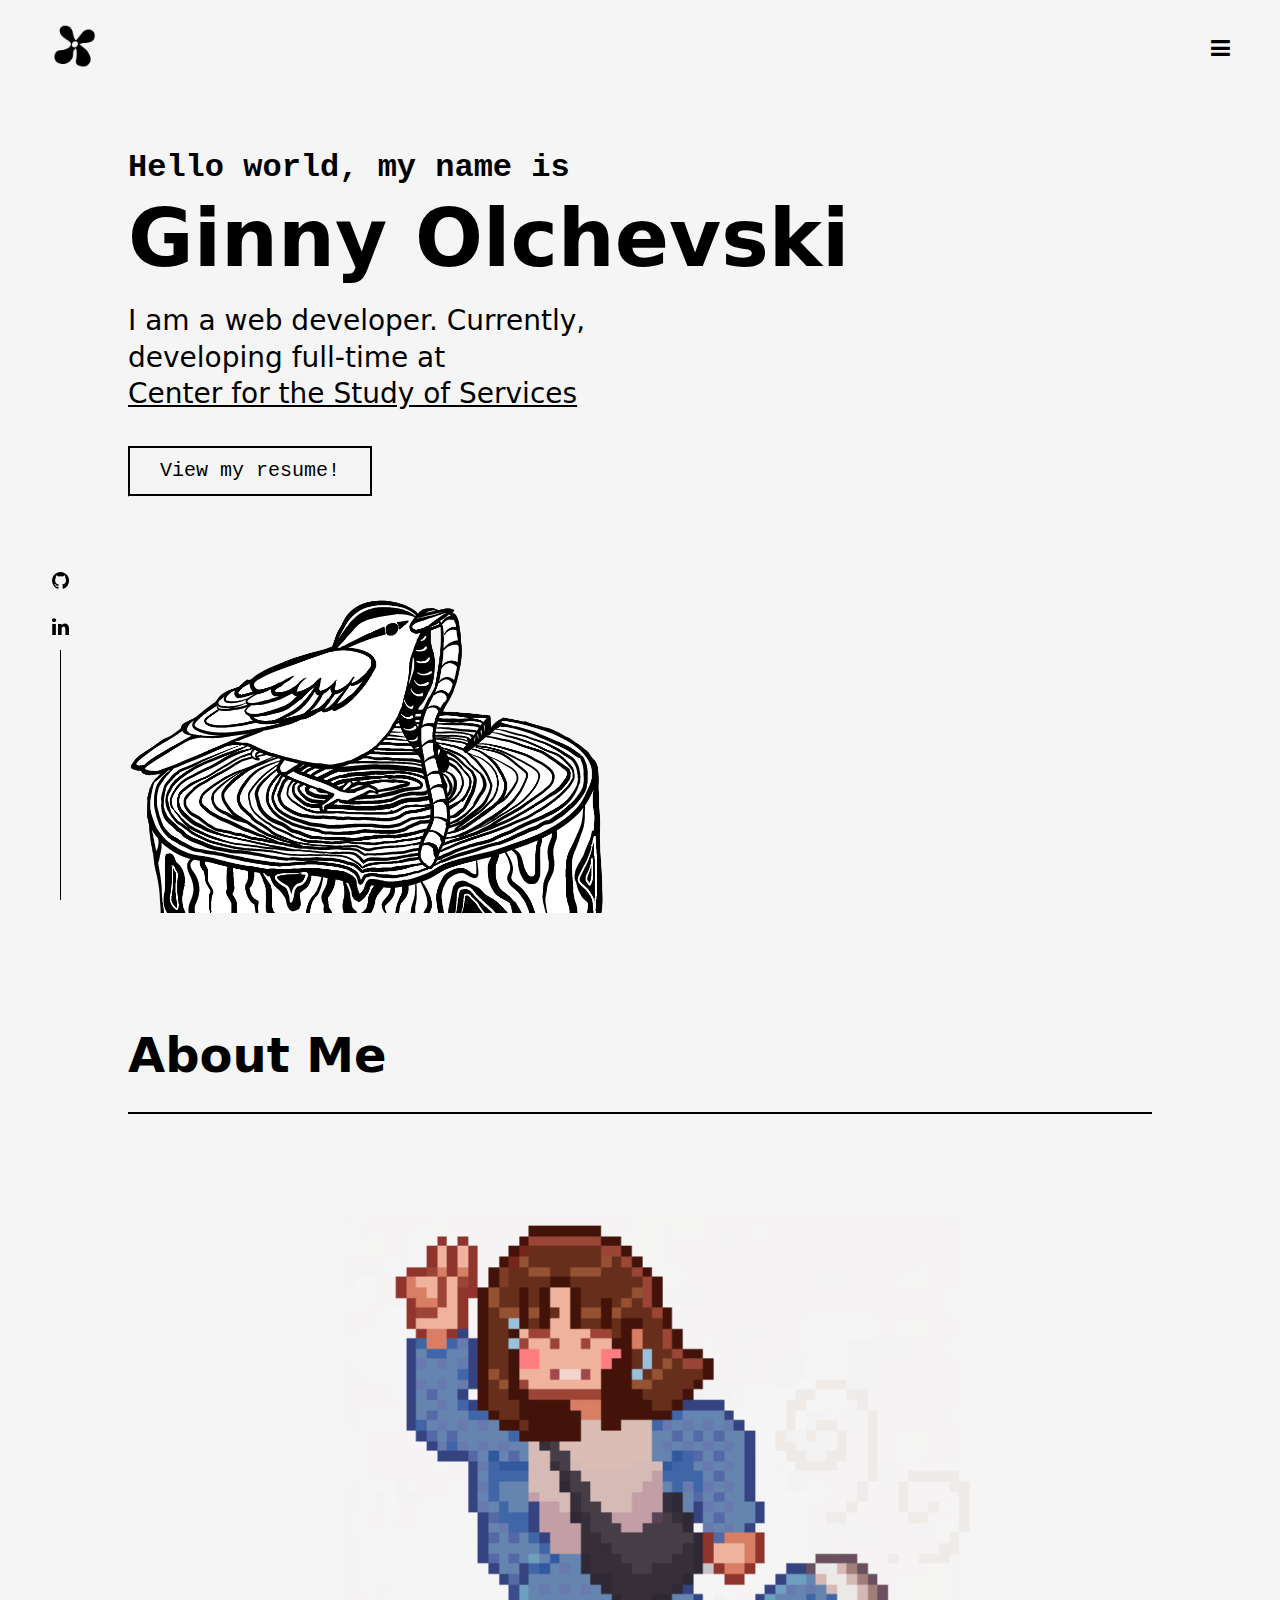
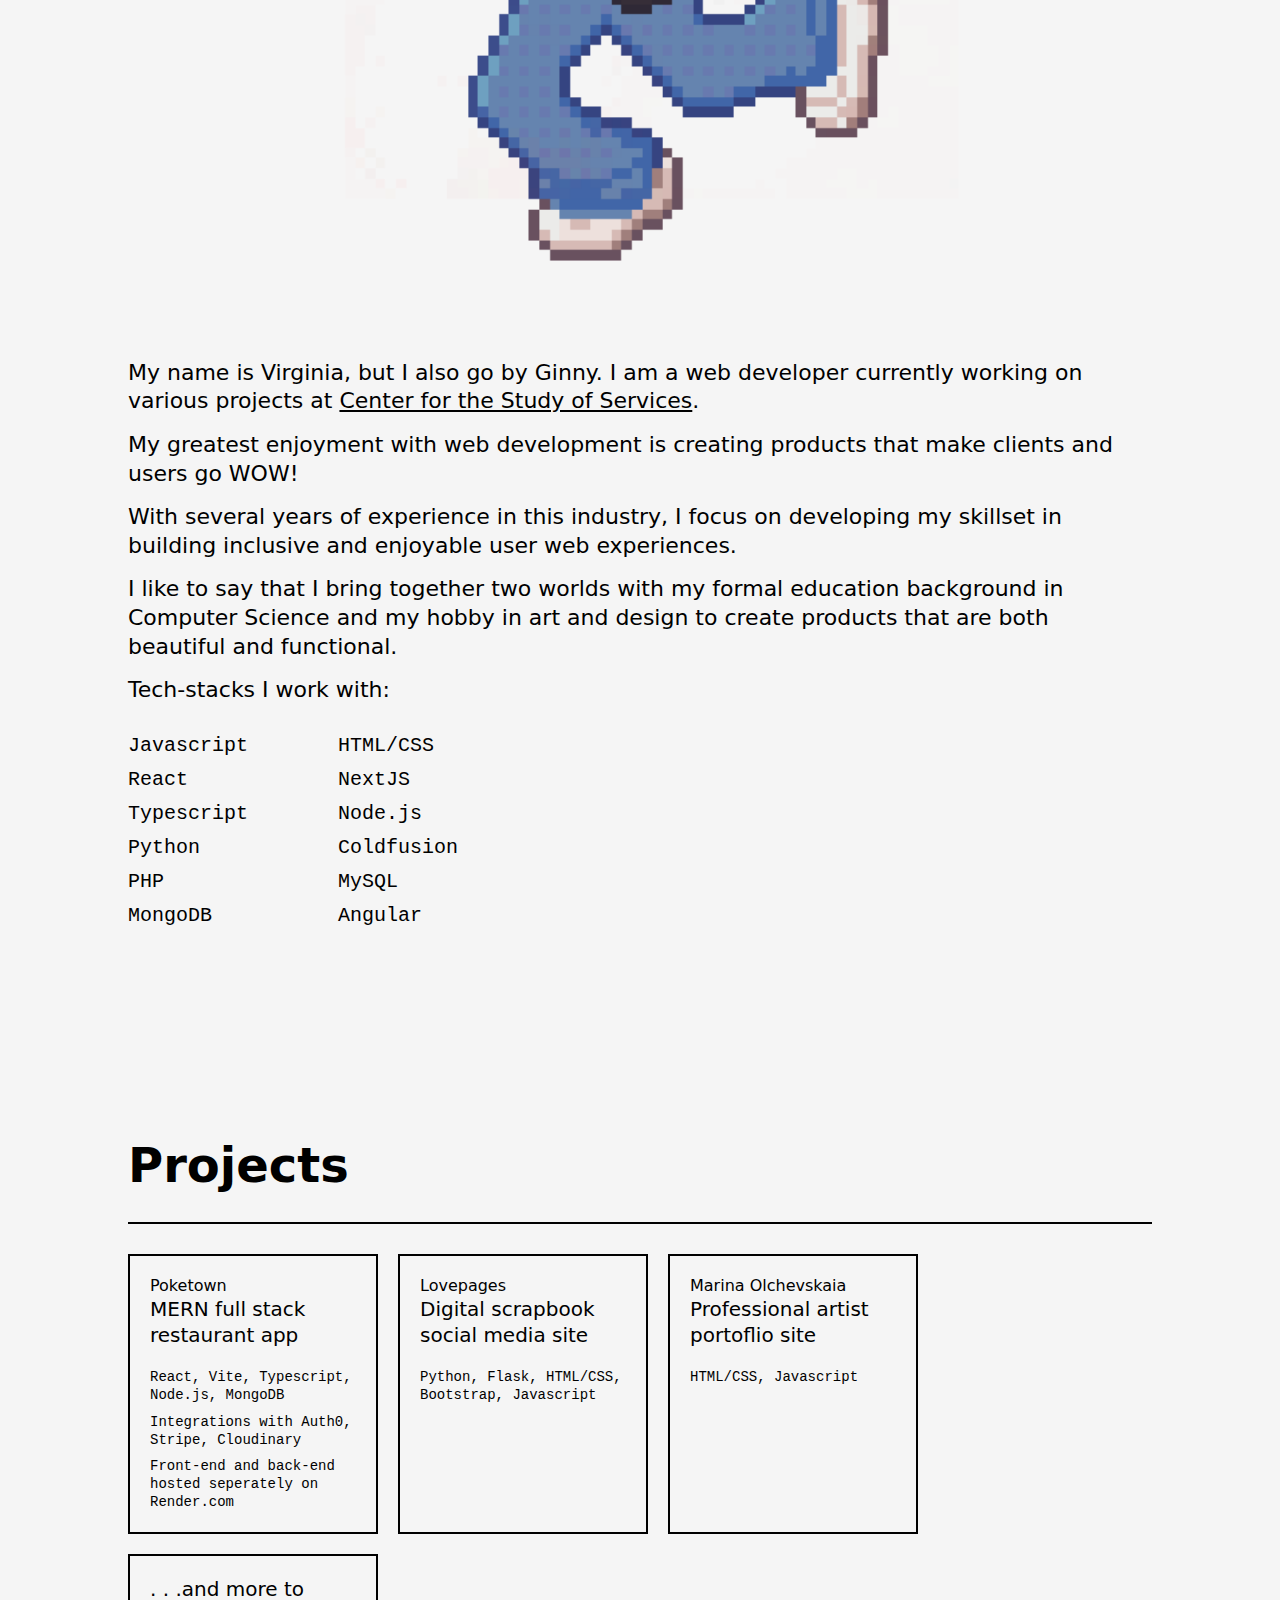
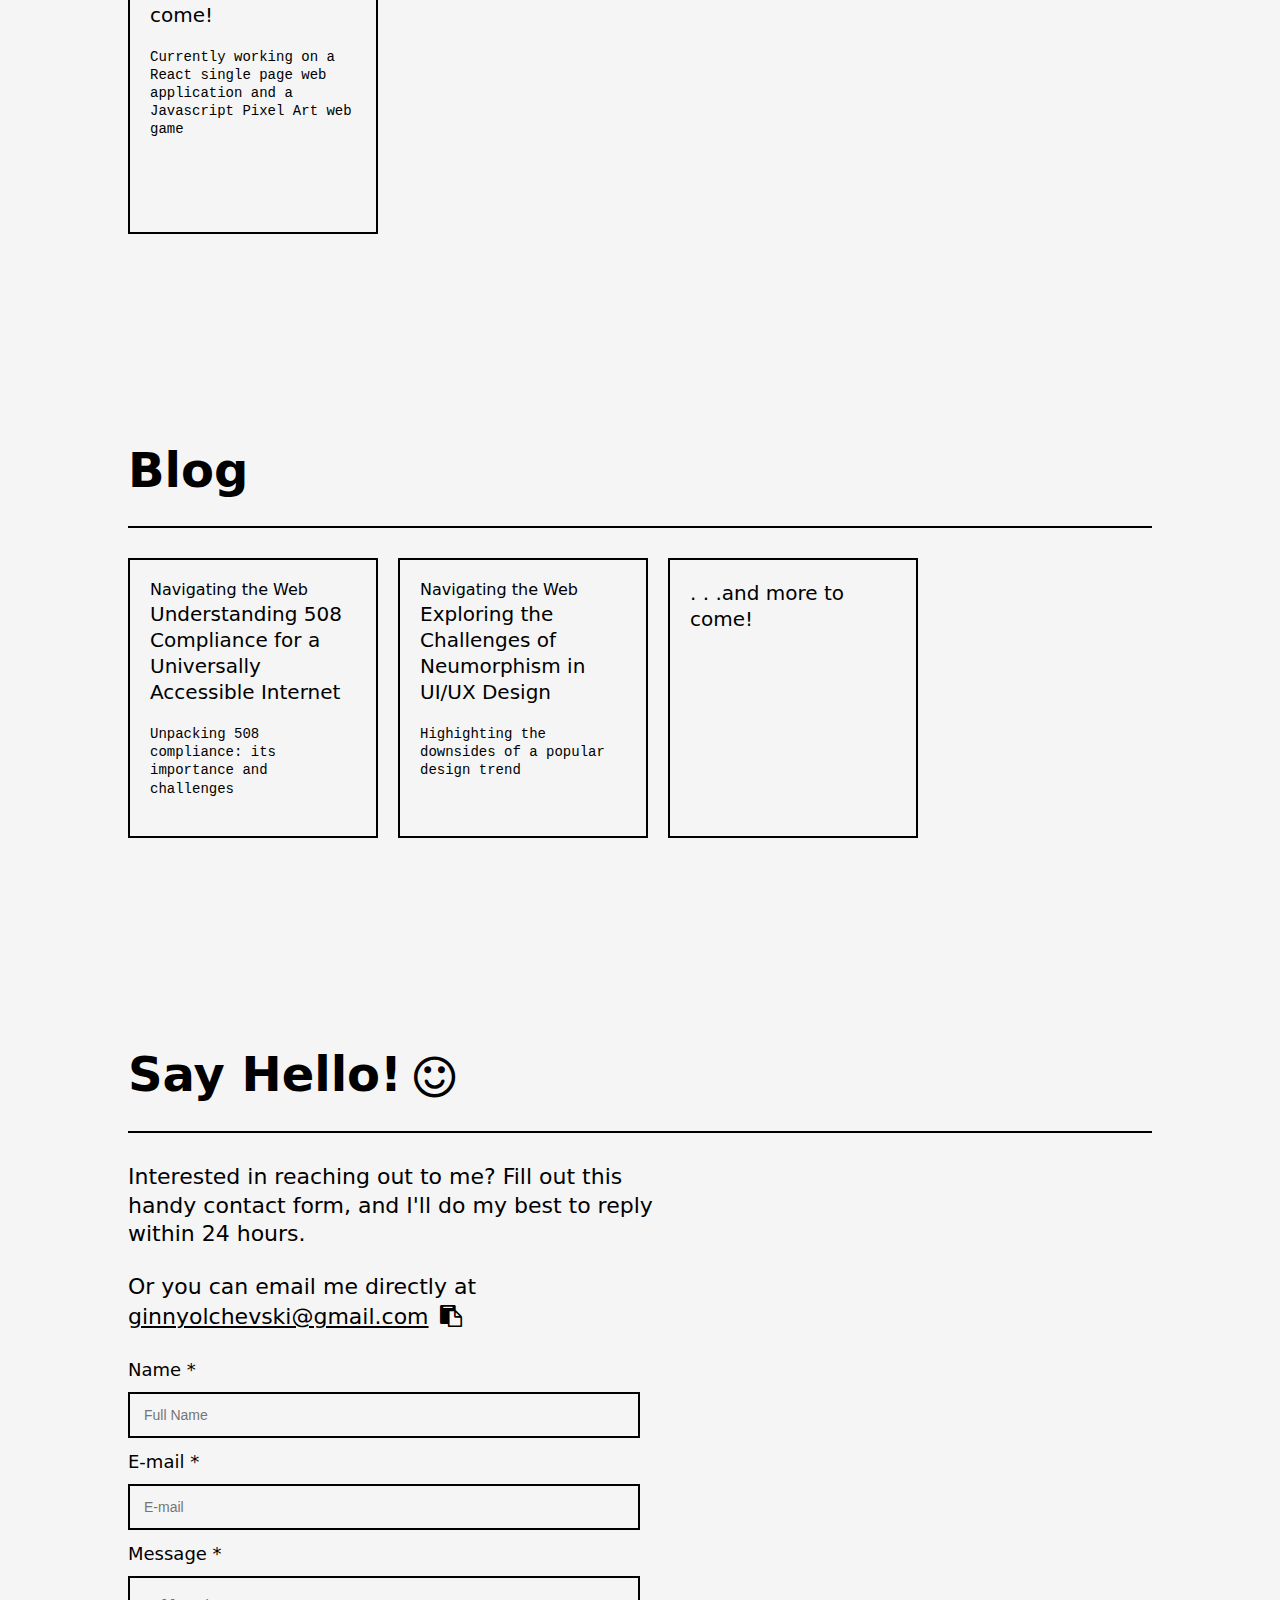
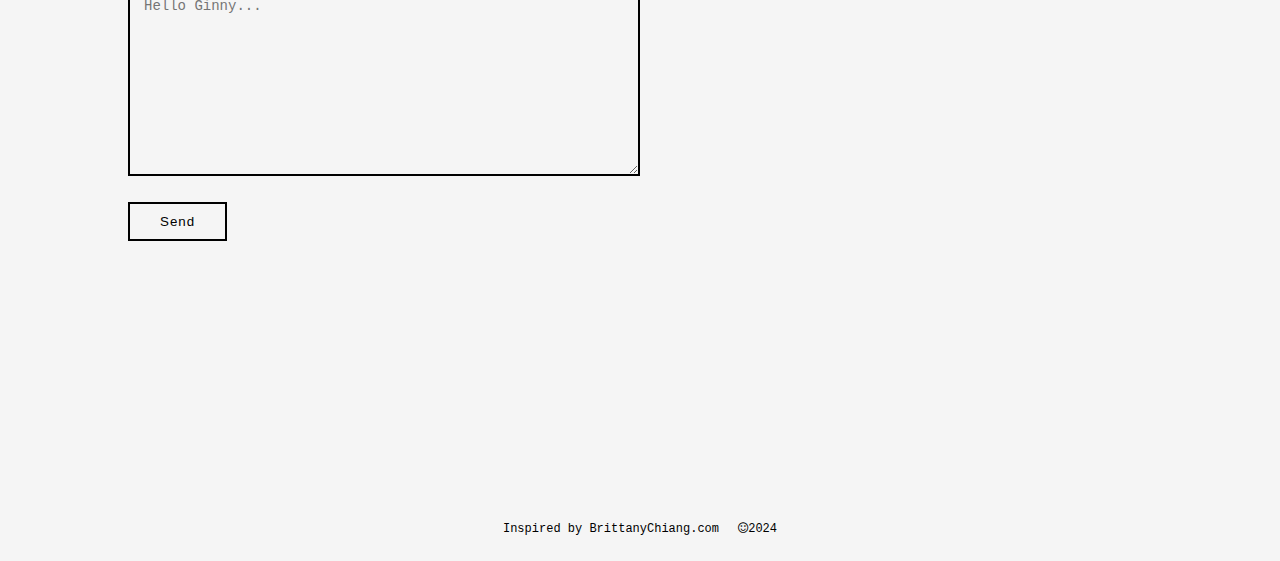
<file: index.html>
<!DOCTYPE html>
<html lang="en">

<head>

    <meta charset="UTF-8">
    <meta name="viewport" content="width=device-width, initial-scale=1.0">
    <meta name="description" content="The portfolio of Ginny Olchevski">
    <meta name="keywords" content="Virginia Ginny Olchevski Full Stack Web Developer">

    <link rel="stylesheet" href="assets/css/style.css">
    <link rel="icon" href="assets/img/logo.png">
    <link rel="stylesheet" href="assets/css/font-awesome.min.css">
    <title>Ginny Olchevski</title>

</head>
<body>
<div >
    <div class="page">
        <header>
            <nav>
                <div class="logo" tabindex="-1">
                    <a href="" >
                        <img height="50" width="50" src="assets/img/logo.png"></img>
                    </a>
                </div>
                
                <div class="nav-links">
                    <ol class="nav" id="navbar">
                        <li><a href="#about">About</a></li>
                        <li><a href="#projects">Projects</a></li>
                        <li><a href="#blog">Blog</a></li>
                        <li><a href="#contact">Contact</a></li>
                     
                    </ol>
                </div>
               
                <div class="ham-icon" id="toggle_hamburger"><a href="javascript:void(0);" onclick="toggle_menu()" ><i class="fa fa-bars fz-xxl"></i></a></div>
                <ul class="nav-ham" id="hambar">
                    <li class="ham-btn"><a href="javascript:void(0);" onclick="toggle_menu()" ><i class="fa fa-bars fz-xxl"></i></a></li>
                    <li><a href="#about">About</a></li>
                    <li><a href="#projects">Projects</a></li>
                    <li><a href="#blog">Blog</a></li>
                    <li><a href="#contact">Contact</a></li>
                </ul>
               
            </nav>
        </header>
        <div orientation="left" class="social-list-container">
            <ul class="social-list">
                <li>
                    <a href="https://github.com/olchevskiv/ginnyolchevski" aria-label="GitHub" target="_blank" rel="noopener noreferrer">
                        <i class="fa fa-github" ></i>
                    </a>
                </li>
                <li>
                    <a href="https://www.linkedin.com/in/virginia-olchevski-8332b0153/" aria-label="LinkedIn" target="_blank" rel="noopener noreferrer">
                        <i class="fa fa-linkedin" ></i>
                    </a>
                </li>
            </ul>
        </div>
        <div id="content">
            <main>
                <section class="hero">
                    <div class="">
                        <div class="hero-title-sm" tabindex="0"><h4>Hello world, my name is</h4></div>
                        <div class="hero-title" tabindex="0"><h2>Ginny Olchevski</h2></div>
                        <div class="hero-description" tabindex="0">
                            <p>I am a web developer. Currently, developing full-time at <a href="https://www.cssresearch.org/" target="_blank">Center for the Study of Services</a></p>
                        </div>
                        <div class="mt-6">
                           <a class="resume-button" href="assets/Virginia_Olchevski_Web_Developer_Resume.pdf" rel="noopener noreferrer" target="_blank">View my resume!</a>
                            
                        </div>
                    </div>
                    <div class="hero-image">
                        <img aria-label="Bird with Worm in Mouth on Wooden Stump" src="assets/img/hero-bird.png"></img>
                    </div>
                </section>

                <section id="about" class="about">
                    <h3 >About Me</h3>
                    <div class="seperator"></div>
                   
                    <div class="content">
                        <div class="about-image">
                            <img  src="assets/img/me-v2.PNG" aria-label="Pixel Art Self-Portrait of Ginny"></img>
                        </div>
                        <div class="about-description" tabindex="0">
                            <p>
                                My name is Virginia, but I also go by Ginny. I am a web developer currently working on various projects at 
                                <a href="https://www.cssresearch.org/" target="_blank">Center for the Study of Services</a>. 
                            </p>
                            <p>My greatest enjoyment with web development is creating products that make clients and users go WOW!</p>
                            <p>
                                With several years of experience in this industry, I focus  on developing 
                                my skillset in building inclusive and enjoyable user web experiences. 
                            </p>
                            <p>
                                I like to say that I bring together two worlds with my formal education background in Computer Science and my hobby in art and design to create products that are both beautiful and functional.
                            </p>
                            <p>Tech-stacks I work with:</p>
                            <ul class="skill-list">
                                <li>Javascript</li>
                                <li>HTML/CSS</li>
                                <li>React</li>
                                <li>NextJS</li>
                                <li>Typescript</li>
                                <li>Node.js</li>
                                <li>Python</li>
                                <li>Coldfusion</li>
                                <li>PHP</li>
                                <li>MySQL</li>
                                <li>MongoDB</li>
                                <li>Angular</li>
                            </ul>
                        </div>
                    </div>
                </section>

                <section id="projects" class="experience">
                    <h3>Projects</h3>
                    <div class="seperator"></div>
                    <div class="content projects justify-content-left">

                        <a class="project" href="https://poketown-frontend.onrender.com/" target="_blank">
                            <div class="project-title">
                                Poketown
                            </div>
                            <div class="project-description">
                                MERN full stack restaurant app
                            </div>
                            <div class="project-body">
                                <div class="mb-2">
                                    React, Vite, Typescript, Node.js, MongoDB
                                </div>
                                <div class="mb-2">
                                    Integrations with Auth0, Stripe, Cloudinary
                                </div>
                                <div>
                                    Front-end and back-end hosted seperately on Render.com
                                </div>
                            </div>
                        </a>

                      
                        <a class="project" href="https://github.com/olchevskiv/lovepages" target="_blank">
                            <div class="project-title">
                                Lovepages
                            </div>
                            <div class="project-description">
                                Digital scrapbook social media site
                            </div>
                            <div class="project-body">
                                Python, Flask, HTML/CSS, Bootstrap, Javascript
                            </div>
                        </a>

                        <a class="project" href="https://marinaolchevskaia.com/" target="_blank">
                            <div class="project-title">
                                Marina Olchevskaia
                            </div>
                            <div class="project-description">
                                Professional artist portoflio site
                            </div>
                            <div class="project-body">
                                HTML/CSS, Javascript
                            </div>
                        </a>

                        <div class="project" >
                            <div class="project-title">
                               
                            </div>
                            <div class="project-description">
                                . . .and more to come!
                            </div>
                            <div class="project-body">
                                Currently working on a React single page web application and a Javascript Pixel Art web game
                            </div>
                        </div>

                    </div>
                </section>

                <section id="blog">
                    <h3>Blog</h3>
                    <div class="seperator"></div>
                    <div class="content justify-content-left">
                      
                        <a class="project" href="javascript:void(0)" onclick="show_blog('blog1')">
                            <div class="project-title">
                                Navigating the Web
                            </div>
                            <div class="project-description">
                                Understanding 508 Compliance for a Universally Accessible Internet
                            </div>
                            <div class="project-body">
                                Unpacking 508 compliance: its importance and challenges
                            </div>
                        </a>

                        <a class="project" href="javascript:void(0)" onclick="show_blog('blog2')">
                            <div class="project-title">
                                Navigating the Web
                            </div>
                            <div class="project-description">
                                Exploring the Challenges of Neumorphism in UI/UX Design
                            </div>
                            <div class="project-body">
                                Highighting the downsides of a popular design trend
                            </div>
                        </a>

                        <div class="project" >
                            <div class="project-title">
                               
                            </div>
                            <div class="project-description">
                                . . .and more to come!
                            </div>
                        </div>

                    </div>
                </section>

                <section id="contact" class="contact">
                    <h3>Say Hello! <i class="fa fa-smile-o ml-3 mt-1" aria-hidden="true"></i></h3>
                    <div class="seperator"></div>

                    <div class="content">
                        <div class="contact-description" tabindex="0">
                            <p>
                                Interested in reaching out to me? Fill out this handy contact form, and I'll do my best to reply within 24 hours.
                            </p>
                            <p class="mt-6 mb-6">
                                Or you can email me directly at <span class="underline" id="email">ginnyolchevski@gmail.com</span> <i class="fa fa-clipboard ml-1 mt-1" onclick="copy_to_clipboard('email');" aria-hidden="true"></i>
                            </p>
                        </div>
                        <div class="contact-form" tabindex="0">
                            <form action="https://formspree.io/f/xknanrvr" method="POST">

                                <label for="name">Name *</label>
                                <div class="input-group">
                                    <input required class="form-field" type="text" id="name" name="name" placeholder="Full Name">
                                </div>

                                <label for="email">E-mail *</label>
                                <div class="input-group">
                                    <input required class="form-field" type="text" id="email" name="email" placeholder="E-mail">
                                </div>
                            
                                <label for="msg">Message *</label>
                                <div class="input-group">
                                    <textarea  id="msg" name="msg" placeholder="Hello Ginny..." style="height:200px"></textarea>
                                </div>

                                <button type="submit">Send</button>
                            
                              </form>
                        </div>
                    </div>
                </section>
            </main>
            <footer>
                <a href="https://brittanychiang.com/" rel="noopener noreferrer" target="_blank">
                    <div>Inspired by BrittanyChiang.com <i class="fa fa-smile-o ml-3 mt-1" aria-hidden="true"></i>2024</div>
                </a>
            </footer>
        </div>
        <div id="blog1" class="d-none">
            <main>
                <div id="blog1_start" class="blog">
                    <p><a href="javascript:void(0)" onclick="hide_blog();"><i class="fa fa-arrow-left ml-3 mt-1" aria-hidden="true"></i> Back to Home</a></p>
                    <h3 tabindex="0">Navigating the Web: Understanding 508 Compliance for a Universally Accessible Internet</h3>
                    <div class="seperator"></div>
                    <div tabindex="0" class="sub-header">Jan 23, 2024</div>
                    <div class="content justify-content-left">
                        <p tabindex="0">
                            In the ever-evolving landscape of the internet, creating a digital space that is inclusive and accessible to all users has become a non-negotiable priority. <mark>Section 508 of the Rehabilitation Act stands as a beacon, mandating that federal agencies' digital landscapes are accessible to individuals with disabilities.</mark> 
                        </p>
                        <p tabindex="0">
                            <mark>While 508 compliance is integral for fostering an inclusive web, its implementation comes with its set of challenges, impacting both user experience and development processes.</mark> Let's delve into the realm of 508 compliance, exploring its pivotal role in creating an accessible internet while navigating the intricacies that may pose challenges in the development journey.
                        </p>

                        <h4 tabindex="0" >What is 508 Compliance?</h4>
                        <p tabindex="0" >
                            Section 508 is a federal law that requires all electronic and information technology developed, procured, maintained, or used by federal agencies to <mark>give people with disabilities access to information comparable to the access available to others</mark>. This includes websites, software, and other digital tools. While initially targeted at federal agencies, the principles of 508 compliance have had a ripple effect across various industries, promoting a more inclusive and user-friendly web for everyone.
                        </p>

                        <h4 tabindex="0" >The Impact on User Experience</h4>
                            <h5 tabindex="0" >Improved Accessibility for All Users:</h5>
                            <p tabindex="0" >
                                508 compliance guidelines focus on making digital content accessible to people with a range of disabilities, including visual, auditory, motor, and cognitive impairments. Implementing these guidelines not only benefits individuals with disabilities but also enhances the overall user experience for everyone.
                            </p>

                            <h5 tabindex="0" >Enhanced Navigation and Usability:</h5>
                            <p tabindex="0" >
                                Designing with 508 compliance in mind often leads to clearer navigation structures and more straightforward user interfaces. This not only helps users with disabilities but also contributes to a better user experience for all visitors, leading to increased engagement and satisfaction.
                            </p>
                            <h5 tabindex="0" >Broader Audience Reach:
                            </h5 tabindex="0" >
                            <p tabindex="0" >
                                By adhering to 508 compliance standards, websites can cater to a broader audience, including individuals with disabilities who may have been excluded otherwise. This can result in increased traffic, a more diverse user base, and improved brand perception.
                            </p>

                        <h4 tabindex="0" >The Crucial Role of Accessibility</h4>
                            <h5 tabindex="0" >Visual Impairments:</h5>
                            <p tabindex="0" >
                                508 compliance addresses the needs of individuals with visual impairments by ensuring that websites are navigable using screen readers. This involves providing alternative text for images, proper heading structures, and ensuring color contrast for better readability.
                            </p>
                            <h5 tabindex="0" >Auditory Impairments:</h5>
                            <p tabindex="0" >
                                Consideration for auditory impairments involves providing captions and transcripts for multimedia content, making the information accessible to users who rely on text-based alternatives.
                            </p>
                            <h5 tabindex="0" >Motor Impairments:</h5>
                            <p tabindex="0" >
                                Web developers must design with motor impairments in mind, ensuring that websites can be easily navigated using a keyboard alone. This includes providing sufficient interactive elements and avoiding reliance on mouse-only interactions.
                            </p>
                            <h5 tabindex="0" >Cognitive Impairments:</h5>
                            <p tabindex="0" >
                                508 compliance aims to create websites that are easily understandable and navigable for individuals with cognitive impairments. This involves simplifying language, providing consistent navigation, and avoiding distracting or confusing elements.
                            </p>

                        <h4 tabindex="0" >The Road to Compliance</h4>
                            <h5 tabindex="0" >Education and Training:</h5>
                            <p tabindex="0" >
                                Web developers and designers need to be educated on 508 compliance guidelines and how to implement them effectively. This may involve training sessions, workshops, or online resources to keep teams up-to-date with the latest standards. 
                            </p>
                            <h5 tabindex="0" >Regular Audits and Testing:</h5>
                            <p tabindex="0" >
                                Regular audits and testing are essential to ensure ongoing compliance. This includes testing websites with assistive technologies, conducting usability tests with individuals with disabilities, and addressing any issues that arise.
                            </p>
                            <h5 tabindex="0" >Collaboration with Stakeholders:</h5>
                            <p tabindex="0" >
                                Collaboration between developers, designers, content creators, and other stakeholders is crucial for successful implementation. By working together, teams can ensure that accessibility is considered at every stage of the development process.
                            </p>

                        <h4 tabindex="0" >Downsides to 508 Compliance</h4>
                            <h5 tabindex="0" >Complexity and Development Costs:</h5>
                            <p tabindex="0" >
                                Achieving and maintaining 508 compliance can be complex and may require additional development time and resources, especially if it requires taking an existing system and updating it to become 508 compliant.
                            </p>
                            <h5 tabindex="0" >Potential Impact on Design Aesthetics:</h5>
                            <p tabindex="0" >
                                Striking a balance between a visually appealing design and strict adherence to accessibility guidelines can be challenging. Many commonly used color palettes and color shcemes that look good can fail color contrast checks.
                            </p>
                            <h5 tabindex="0" >Challenges in Keeping Up with Evolving Standards:</h5>
                            <p tabindex="0" >
                                Accessibility guidelines and standards are subject to change and evolution.
                            </p>
                            <h5 tabindex="0" >Risk of Overreliance on Automated Tools:</h5>
                            <p tabindex="0" >
                                Automated testing tools can be valuable for identifying certain accessibility issues, but they may not catch all nuances.
                            </p>
                            <h5 tabindex="0" >Misinterpretation of Guidelines:</h5>
                            <p tabindex="0" >
                                The extensive nature of accessibility guidelines can lead to misinterpretation or inconsistent implementation.
                            </p>
                            <h5 tabindex="0" >Impact on Innovation and Timelines:</h5>
                            <p tabindex="0" >
                                Striving for 508 compliance might lead to a more cautious approach to innovation.
                            </p>
                            <h5 tabindex="0" >Limited Standardization Across Industries:</h5>
                            <p tabindex="0" >
                                While Section 508 establishes standards for federal agencies, there is no universal standard for accessibility across all industries (yet).
                            </p>
                            <h5 tabindex="0" >Resistance to Change:</h5>
                            <p tabindex="0" >
                                Resistance to change within development teams or organizations can hinder the successful implementation of 508 compliance.
                            </p>

                        <h4 tabindex="0" >Conclusion</h4>
                        <p tabindex="0" >
                            Despite these challenges, the overall benefits of 508 compliance in creating an inclusive digital space far outweigh the downsides. By addressing these challenges proactively and fostering a culture of accessibility, developers can contribute to a web environment that is not only compliant with legal standards but also embraces inclusivity as a fundamental principle. As technology continues to advance, the commitment to accessibility remains a cornerstone in building a digital world that leaves no one behind.
                        </p>

                        <h4 tabindex="0" >Additional Resources</h4>
                        <p tabindex="0" >
                            For the most up-to-date and detailed information, consider consulting the following sources:
                        </p>
                        <p>
                            <a href="https://www.section508.gov/" target="_blank">Section508.gov</a>
                            <span tabindex="0" >The official website for Section 508 provides the latest standards, guidance, and resources.</span> <span tabindex="0" >(https://www.section508.gov/)</span>
                        </p>
                        <p>
                            <a href="https://www.w3.org/WAI/WCAG21/quickref/" target="_blank">Web Content Accessibility Guidelines (WCAG)</a>
                            <span tabindex="0" >The World Wide Web Consortium's (W3C) Web Content Accessibility Guidelines are widely used for web accessibility standards.</span> <span tabindex="0" >(https://www.w3.org/WAI/WCAG21/quickref/)</span>
                        </p>
                        <p>
                            <a href="https://www.access-board.gov/" target="_blank">U.S. Access Board</a>
                            <span tabindex="0" >The U.S. Access Board is an independent federal agency that promotes equality for people with disabilities through leadership in accessible design and the development of accessibility guidelines.</span> <span tabindex="0" >(https://www.access-board.gov/)</span>
                        </p>
                        <p>
                            <a href="https://webaim.org/" target="_blank">WebAIM (Web Accessibility in Mind)</a>
                            <span tabindex="0" >WebAIM is a non-profit organization dedicated to improving accessibility to online learning materials. Their website provides valuable resources and training.</span> <span tabindex="0" >(https://webaim.org/)</span>
                        </p>
                        <p>
                            <a href="https://www.a11yproject.com/" target="_blank">A11y Project</a>
                            <span tabindex="0" >The A11y Project is an open-source project that provides guidance and resources to help make the web more accessible.</span> <span tabindex="0" >(https://www.a11yproject.com/)</span>
                        </p>
                        <p>
                            <span tabindex="0" >Government Accessibility Laws and Policies:</span>
                            <span tabindex="0" >Consult the official websites of government agencies, both at the federal and state levels, for the latest information on accessibility laws and policies.</span>

                        </p>
                    </div>
                    <div class="seperator mb-5"></div>
                    <h5 class="mt-5">Thanks for reading!</h5>
                    <p><a href="">Take me back to the main page!</a></p>
                    <p><a href="#blog1_start" >Back to top!</a></p>
                </div>

            </main>
        </div>
        <div id="blog2" class="d-none">
            <main>
                <div id="blog2_start" class="blog">
                    <p><a href="javascript:void(0)" onclick="hide_blog();"><i class="fa fa-arrow-left ml-3 mt-1" aria-hidden="true"></i> Back to Home</a></p>
                    <h3 tabindex="0">Navigating the Web: Exploring the Challenges of Neumorphism in UI/UX Design</h3>
                    <div class="seperator"></div>
                    <div tabindex="0" class="sub-header">Jan 16, 2024</div>
                    <div class="content justify-content-left">
                        <p tabindex="0">
                            In the ever-evolving world of UI/UX design, staying ahead of the curve is essential for creating captivating and user-friendly interfaces. One trend that's been gaining immense popularity lately is Neumorphism, a design style that combines the principles of skeuomorphism and flat design to create a visually appealing user interface. However, like any design trend, it comes with its set of downsides that need careful consideration. In this post, I’ll briefly cover some downsides. 
                        </p>

                        <h4 tabindex="0" >Accessibility Challenges</h4>
                        <p tabindex="0" >
                            One of the major downsides of Neumorphism lies in its impact on accessibility. The subtle blending of elements with background colors can result in poor contrast, making it difficult for users with visual impairments to discern different elements on the interface. Accessibility should always be a top priority in design, and Neumorphism can pose challenges in achieving the necessary contrast ratios for readability.

                        </p>

                        <h4 tabindex="0" >Inconsistency Across Platforms</h4>
                        <p tabindex="0" >
                            Neumorphism often relies on subtle shadows and highlights to create a sense of depth, which can vary significantly across different platforms and devices. This inconsistency can lead to a disjointed user experience, as the design may not translate well from one device to another. Maintaining a consistent design language is crucial for a seamless user journey, and Neumorphism's reliance on subtle details can make achieving this consistency challenging.
                        </p>
                          
                        <h4 tabindex="0" >Overemphasis on Aesthetics Over Functionality</h4>
                        <p tabindex="0" >
                            While Neumorphism is praised for its visually pleasing and modern look, it may sometimes prioritize aesthetics over functionality. The focus on creating a realistic, tangible appearance may lead to elements that are more difficult to interact with or understand. Users should not struggle to navigate or comprehend the interface due to an overemphasis on visual flair.
                        </p>

                        <h4 tabindex="0" >Limited Applicability</h4>
                        <p tabindex="0" >
                            Neumorphism's distinctive style may not be suitable for all types of applications or websites. It might be more appropriate for certain niches or industries that can benefit from its soft, skeuomorphic design. Using Neumorphism indiscriminately across various projects may result in a lack of suitability and could compromise the overall user experience.
                        </p>

                        <h4 tabindex="0" >Performance Concerns</h4>
                        <p tabindex="0" >
                            The intricacies of Neumorphism, especially when implemented with intricate details and multiple layers, can impact the performance of the application or website. Increased rendering times and resource consumption can lead to slower load times, affecting the overall user experience negatively. Balancing aesthetics with performance is crucial for creating a design that is both visually appealing and efficient.
                        </p>
                           
                        <h4 tabindex="0" >Conclusion</h4>
                        <p tabindex="0" >
                            While Neumorphism has undeniably left its mark on UI/UX design, designers should be aware of its potential downsides. Striking a balance between aesthetics, functionality, and accessibility is crucial for creating a successful user experience. As with any design trend, thoughtful consideration and adaptability are key to ensuring that Neumorphism enhances rather than hinders the overall usability of a digital product.
                        </p>

                    </div>
                    <div class="seperator mb-5"></div>
                    <h5 class="mt-5">Thanks for reading!</h5>
                    <p><a href="">Take me back to the main page!</a></p>
                    <p><a href="#blog2_start" >Back to top!</a></p>
                </div>

            </main>
        </div>
    </div>
</div>
<script>

    function hide_blog(){
        var mainContentElem = document.getElementById('content');
        var blog1Elem = document.getElementById('blog1');
        var blog2Elem = document.getElementById('blog2');

        blog1Elem.classList.add("d-none");
        blog2Elem.classList.add("d-none");
        mainContentElem.classList.remove("d-none");
    }

    function show_blog(id) {
        var mainContentElem = document.getElementById('content');
        var blogElem = document.getElementById(id);

        mainContentElem.classList.add("d-none");
        blogElem.classList.remove("d-none");

        window.scrollTo(0, 0);

    }

    function copy_to_clipboard(id) {
        var text = document.getElementById(id).innerHTML;
        navigator.clipboard.writeText(text);
    }

    function toggle_menu() {
        var x = document.getElementById("navbar");
        if (x.className === "nav") {
            x.className += " responsive";
        } else {
            x.className = "nav";
        }

        var y = document.getElementById("hambar");
        if (y.className === "nav-ham") {
            y.className += " responsive";
        } else {
            y.className = "nav-ham";
        }

        var z = document.getElementById("toggle_hamburger");
        if (z.className === "ham-icon") {
            z.className += " d-none";
        } else {
            z.className = "ham-icon";
        }
    }
</script>
</html>
</file>
<file: assets/css/style.css>
:root {
    --bg-light: #F5F5F5;
    --bg-main: #ffffff;

    --heading: #000000;
    --text: #000000;
    --gray: #495670;
    --dark: #000000;
    --white: #ffffff;

    --red: #ff4d55;
    --blue: #57cbff;

    --font-sans: "Calibre","Inter","San Francisco","SF Pro Text",-apple-system,system-ui,sans-serif;
    --font-mono: "SF Mono","Fira Code","Fira Mono","Roboto Mono",monospace;
    --fz-xxs: 12px;
    --fz-xs: 13px;
    --fz-sm: 14px;
    --fz-md: 16px;
    --fz-lg: 18px;
    --fz-xl: 20px;
    --fz-xxl: 22px;
    --fz-heading: 32px;
    --border-radius: 4px;
    --nav-height: 100px;
    --nav-scroll-height: 70px;
    --tab-height: 42px;
    --tab-width: 120px;
}

html {
    box-sizing: border-box;
    width: 100%;
    scroll-behavior: smooth;
}

*,
*:before,
*:after {
    box-sizing: inherit;
}
::-webkit-scrollbar {
    width: 12px;
}

::-webkit-scrollbar-thumb {
    background-color: var(--gray);
    border: 3px solid var(--bg-light);
    border-radius: 10px;
}

::-webkit-scrollbar-track {
    background: var(--bg-light);
}

::selection {
    background-color: var(--dark);
    color: var(--white);
}

#root {
    min-height: 100vh;
    display: grid;
    grid-template-rows: 1fr auto;
    grid-template-columns: 100%;
}

body {
    display: block;
    margin: 0px;
    width: 100%;
    min-height: 100%;
    height: 100%;
    overflow-x: hidden;
    -webkit-font-smoothing: antialiased;
    background-color: var(--bg-light);
    color: var(--text);
    font-family: var(--font-sans);
    font-size: var(--fz-xl);
    line-height: 1.3;
}

.page {
    display: flex;
    flex-direction: column;
    min-height: 100vh;
}

header {
    display: flex;
    -webkit-box-pack: justify;
    justify-content: space-between;
    -webkit-box-align: center;
    align-items: center;
    position: fixed;
    top: 0px;
    z-index: 11;
    padding: 0px 50px;
    width: 100%;
    height: var(--nav-height);
    background-color: transparent;
}

nav {
    display: flex;
    -webkit-box-pack: justify;
    justify-content: space-between;
    -webkit-box-align: center;
    align-items: center;
    position: relative;
    width: 100%;
    color: var(--dark);
    font-family: var(--font-mono);
    counter-reset: item 0;
    z-index: 12;
}

.logo {
    display: flex;
    -webkit-box-pack: center;
    justify-content: center;
    -webkit-box-align: center;
    align-items: center;
}

.nav-links {
    display: flex;
    -webkit-box-align: center;
    align-items: center;
}

.nav-links ol {
    display: flex;
    -webkit-box-pack: justify;
    justify-content: space-between;
    -webkit-box-align: center;
    align-items: center;
    padding: 0px;
    margin: 0px;
    list-style: none;
}

.nav-links ol li {
    margin: 0px 5px;
    position: relative;
    counter-increment: item 1;
    font-size: var(--fz-xs);
    background-color: var(--bg-light);
}

.d-none {
    display: none !important;
}
.nav-links ol li a {
    padding: 10px;
    font-size: var(--fz-xl);
}

.ham-icon, .nav-ham {
    display: none;
}

.nav-ham {
    list-style: none;
    font-size: var(--fz-sm);
    padding-left: 0px;
    background-color: var(--bg-light);
}

.nav-ham > li {
    margin-bottom: 5px;
    text-align:right;
}

.nav-ham > li > a {
    font-size: var(--fz-xxl);
}


a {
    display: inline-block;
    text-decoration: none;
    text-decoration-skip-ink: auto;
    color: inherit;
    position: relative;
    transition: var(--transition);
}

.skill-list {
    color: var(--dark);
    font-weight: 400;
    display: grid;
    grid-template-columns: repeat(2, minmax(140px, 200px));
    gap: 0px 10px;
    padding: 0px;
    margin: 20px 0px 0px;
    overflow: hidden;
    list-style: none;
    font-family: var(--font-mono);
}

.skill-list > li {
    margin-top: 8px;
}

.underline {
    text-decoration: underline;
}


.underline:hover {
    color: var(--red);
}


main {
    margin: 0px auto;
    width: 100%;
    min-height: 100vh;
    padding: 200px 150px;
}

section {
    margin: 0px auto;
    padding: 100px 0px;
    max-width: 80%;
}

.blog {
    margin: 0px auto;
    padding: 0px 0px;
    max-width: 80%;
}

.blog > .content {
    display: block;
}

.blog > .content > p {
    margin-bottom: 28px;
}

.blog > .content > h4 {
    margin-top: 60px;
    margin-bottom: 20px;
}

#blog > .content {
    gap: 20px;
}

.content {
    width: 100%;
    display: flex;
    flex-flow: row wrap;
    justify-content: space-between;
}

#projects > .content {
    gap: 20px;
}

.justify-content-left {
    justify-content:left !important;
}

.about-description {
    width:60%;
}

.about-image {
    width:40%;
    margin-bottom: 20px;
    padding-left: 30px;
    align-self: center;
}

.about-image > img {
    width: 100%;
}


.hero {
    display: flex;
    flex-flow: row wrap;
    justify-content: space-between;
    min-height: 80vh;
    padding: 0px;
}

.hero-description {
    margin: 20px 0px 0px;
    margin-right: 20px;
    max-width: 540px;
}

.hero-image {
    max-width: 540px;
}

.hero-image > img {
    width: 90%;
}

.hero-title-sm {
    font-family: var(--font-mono);
    font-size: clamp(var(--fz-sm),5vw,var(--fz-md));
    font-weight: 400;
}

.resume-button:hover, button:hover {
    border: 2px solid var(--red);
    color: var(--red);
}

.resume-button {
    padding: 10px 30px 10px 30px;
    border: 2px solid var(--dark);
    background: none; 
    margin-top: 10px;
    color: var(--dark);
    font-family: var(--font-mono);
}

.project {
    background-color: transparent;
    border: 2px solid var(--dark);
    box-shadow: none;
    position: relative;
    display: flex;
    flex-direction: column;

    height: 280px;
    width: 250px;

    word-wrap: break-word;
    background-clip: border-box;

    
    padding: 20px;
}

.project:hover{
    border: 2px solid var(--red);
    color: var(--red);
}

.project-title {
    font-size: var(--fz-md);
}

.project-description {
    margin-bottom: 10px;
}

.project-body {
    margin-top: 10px;
    font-size: var(--fz-sm);
    font-family: var(--font-mono);
}

.sub-header {
    font-size: var(--fz-lg);
    padding-bottom: 18px;
}

h1,
h2,
h3,
h4,
h5,
h6 {
    margin: 0 0 10px 0;
    font-weight: 600;
    color: var(--dark);
    line-height: 1.1;
}

h2 {
    margin: 0;
    font-size: clamp(40px, 8vw, 80px);
}

h3 {
    display: flex;
    -webkit-box-align: center;
    align-items: center;
    margin: 10px 0px 30px;
    width: 100%;
    font-size: clamp(48px,5vw,var(--fz-heading));
}

h4 {
    font-size: clamp(32px,5vw,var(--fz-lg));
}

h5 {
    font-size: clamp(19px,5vw,var(--fz-xs));
    font-weight: 500;
}

.seperator {
    border-top: 2px solid var(--dark);
    padding-bottom: 30px;
    width: 100%;
}

p {
    margin: 0 0 15px 0;
    color: var(--text);
    font-size: var(--fz-xxl);
    border-radius: var(--border-radius);
}

.hero-description > p {
    font-size: 28px;
}

p > a {
    display: inline-block;
    text-decoration: underline;
    text-decoration-skip-ink: auto;
    position: relative;
    transition: var(--transition);
    color: var(--link);
}

p > a:hover {
    color: var(--red);
}

@media (max-width: 768px) {
    .contact-form {
        width:100%;
    }
    section {
        padding: 80px 0;
    }
    main {
        padding: 150px 0;
    }
    .social-list-container {
        display: none;
    }
    header {
        background: var(--bg-light);
    }

}


@media (max-width: 1600px) {
    .about-description {
        width:100%;
    }
    main {
        padding: 150px 0;
    }
    #about > .content {
       justify-content: center;
    }
    .about-image {
        width:80% !important;
    }
    header {
        background: var(--bg-light);
    }
}

@media screen and (max-width: 1600px) {
  .nav li {display: none;}
  .ham-icon {
    display: block;
  }
  main {
        padding: 150px 0;
    }
    header {
        background: var(--bg-light);
    }
}

@media screen and (max-width: 1600px) {
  .nav.responsive {position: relative;}
  .nav-ham.responsive  {
    position: absolute;
    right: 0;
    top: 0;
    float:left;
  }
  .ham-icon.responsive {
    display: none;
  }

  .nav-ham.responsive {
    float: bottom;
    display: block;
  }

  .nav.responsive li {
    float: none;
    display: none;
  }
}

.social-list-container {
    width: 40px;
    position: fixed;
    bottom: 0px;
    left: 40px;
    right: auto;
    z-index: 10;
    color: var(--light-slate);
}

.social-list {
    display: flex;
    flex-direction: column;
    -webkit-box-align: center;
    align-items: center;
    margin: 0px;
    padding: 0px;
    list-style: none;

}
.social-list::after {
    content: "";
    display: block;
    width: 1px;
    height: 250px;
    margin: 0px auto;
    background-color: var(--dark);
}

.social-list li a {
    padding: 10px;
    color: var(--dark);
}

footer {
    display: flex;
    -webkit-box-pack: center;
    justify-content: center;
    -webkit-box-align: center;
    align-items: center;
    flex-direction: column;
    height: auto;
    min-height: 70px;
    padding: 15px;
    text-align: center;
    color: var(--dark);
    font-family: var(--font-mono);
    font-size: var(--fz-xxs);
    line-height: 1;
}

footer > a {
    padding: 10px;
}


.contact-form {
    width:50%;
}
.contact-description {
    max-width: 540px;
}


form {
    color: var(--dark);
}

  
label {
    font-size: var(--fz-lg);
}
.input-group {
    margin-bottom: 10px
}
.form-field {
    width: 100%;
    height: 46px;
    padding: 5px 75px 5px 14px;
    border: 2px solid var(--dark);
    background: none; 
    outline: 0;
    transition: .2s;
    margin-top: 10px;
    font-size: var(--fz-sm);
}

textarea {
    width: 100%;
    padding: 20px 0px 10px 14px;
    border: 2px solid var(--dark);
    background: none; 
    outline: 0;
    transition: .2s;
    margin-top: 10px;
    font-size: var(--fz-sm);
}

.form-field:focus, textarea:focus {
    border: 2px solid var(--red);
}

form > button {
    padding: 10px 30px 10px 30px;
    border: 2px solid var(--dark);
    background: none; 
    margin-top: 10px;
    color: var(--dark);
    letter-spacing: 1px;
}


.ml-1 {
    margin-left: .25rem!important
}

.ml-2 {
    margin-left: .5rem!important
}

.ml-3 {
    margin-left: .75rem!important
}

.ml-4 {
    margin-left: 1rem!important
}

.ml-5 {
    margin-left: 1.25rem!important
}

.ml-6 {
    margin-left: 1.5rem!important
}


.mt-1 {
    margin-top: .25rem!important
}

.mt-2 {
    margin-top: .5rem!important
}

.mt-3 {
    margin-top: .75rem!important
}

.mt-4 {
    margin-top: 1rem!important
}

.mt-5 {
    margin-top: 1.25rem!important
}

.mt-6 {
    margin-top: 1.5rem!important
}


.mb-1 {
    margin-bottom: .25rem!important
}

.mb-2 {
    margin-bottom: .5rem!important
}

.mb-3 {
    margin-bottom: .75rem!important
}

.mb-4 {
    margin-bottom: 1rem!important
}

.mb-5 {
    margin-bottom: 1.25rem!important
}

.mb-6 {
    margin-bottom: 1.5rem!important
}

.fa-clipboard:hover {
    color: var(--red);
}

.fz-md {
    font-size: var(--fz-md)!important;
}

.fz-lg {
    font-size: var(--fz-lg)!important;
}

.fz-xl {
    font-size: var(--fz-xl)!important;
}
.fz-xxl {
    font-size: var(--fz-xxl)!important;
}
</file>
